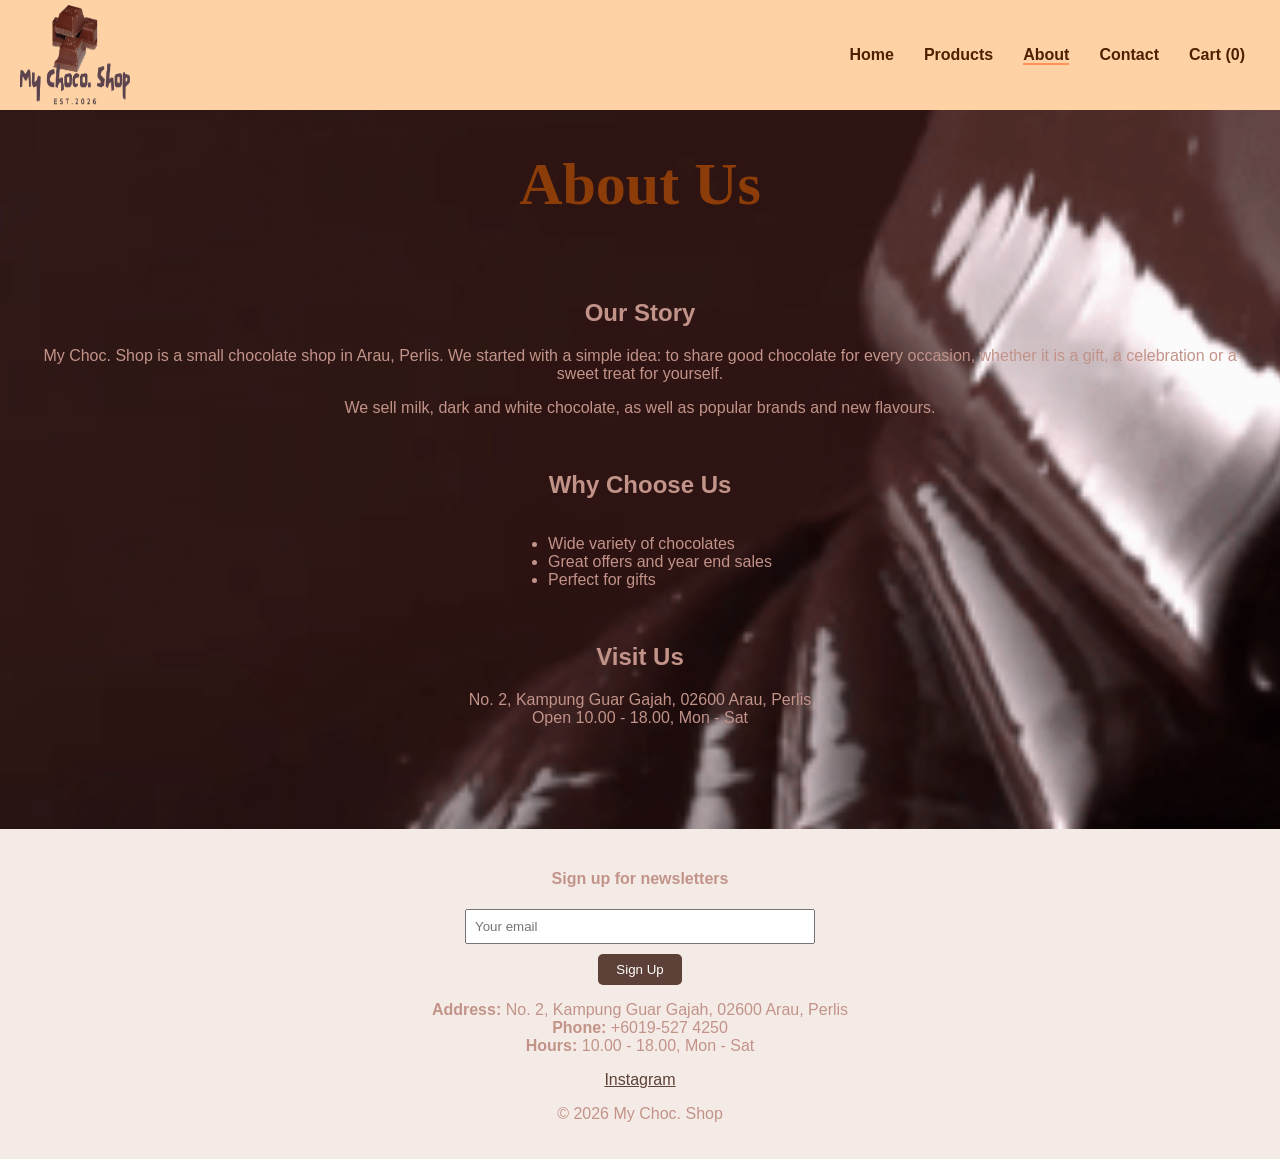
<file: about.html>
<!-- Imran Hakeem bin Rusli 2026933115 -->
<!DOCTYPE html>
<html lang="en">

<head>
    <meta charset="UTF-8">
    <title>About - My Chocolate Shop</title>
    <link rel="stylesheet" href="Style-Assignment%201%20csc574.css">
</head>

<body>

    <div id="header">
        <img src="Brown_Cake_Shop_Logo-removebg-preview.png" alt="My Choc. Shop logo" width="110" height="100">
        <ul id="navbar">
            <li><a href="index.html">Home</a></li>
            <li><a href="product.html">Products</a></li>
            <li><a class="active" href="about.html">About</a></li>
            <li><a href="contact.html">Contact</a></li>
            <li><a href="cart.html">Cart (<span id="count">0</span>)</a></li>
        </ul>
    </div>

    <h1>About Us</h1>

    <div class="section">
        <h2>Our Story</h2>
        <p>My Choc. Shop is a small chocolate shop in Arau, Perlis. We started with a simple idea: to share good chocolate for every occasion, whether it is a gift, a celebration or a sweet treat for yourself.</p>
        <p>We sell milk, dark and white chocolate, as well as popular brands and new flavours.</p>
        <br>

        <h2>Why Choose Us</h2>
        <ul style="display:inline-block; text-align:left">
            <li>Wide variety of chocolates</li>
            <li>Great offers and year end sales</li>
            <li>Perfect for gifts</li>
        </ul>
        <br>
        <br>

        <h2>Visit Us</h2>
        <p>No. 2, Kampung Guar Gajah, 02600 Arau, Perlis<br>Open 10.00 - 18.00, Mon - Sat</p>
    </div>
    <br>
    <br>

    <footer>
        <h4>Sign up for newsletters</h4>
        <form onsubmit="return subscribe()">
            <input type="email" placeholder="Your email" required>
            <button class="btn" type="submit">Sign Up</button>
        </form>
        <p><strong>Address:</strong> No. 2, Kampung Guar Gajah, 02600 Arau, Perlis<br>
            <strong>Phone:</strong> +6019-527 4250<br>
            <strong>Hours:</strong> 10.00 - 18.00, Mon - Sat</p>
        <p><a href="https://www.instagram.com/mycho_colateshop/" target="_blank">Instagram</a></p>
        <p>&copy; 2026 My Choc. Shop</p>
    </footer>

    <script src="Script-Assignment%201%20csc574.js"></script>
</body>

</html>
</file>
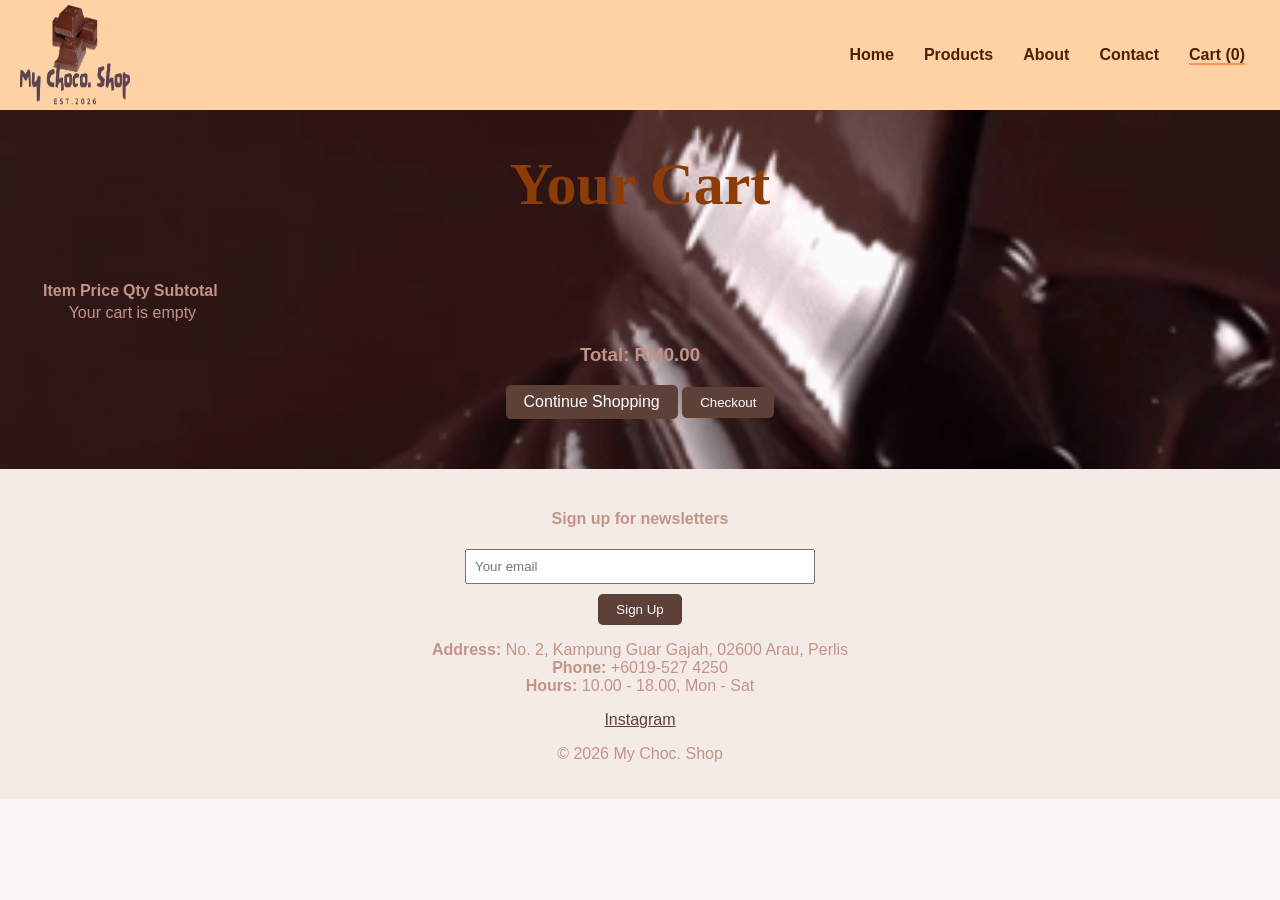
<file: cart.html>
<!-- Imran Hakeem bin Rusli 2026933115 -->
<!DOCTYPE html>
<html lang="en">

<head>
    <meta charset="UTF-8">
    <title>Cart - My Chocolate Shop</title>
    <link rel="stylesheet" href="Style-Assignment%201%20csc574.css">
</head>

<body>

    <div id="header">
        <img src="Brown_Cake_Shop_Logo-removebg-preview.png" alt="My Choc. Shop logo" width="110" height="100">
        <ul id="navbar">
            <li><a href="index.html">Home</a></li>
            <li><a href="product.html">Products</a></li>
            <li><a href="about.html">About</a></li>
            <li><a href="contact.html">Contact</a></li>
            <li><a class="active" href="cart.html">Cart (<span id="count">0</span>)</a></li>
        </ul>
    </div>

    <h1>Your Cart</h1>

    <div class="section">
        <table>
            <tr>
                <th>Item</th>
                <th>Price</th>
                <th>Qty</th>
                <th>Subtotal</th>
                <th></th>
            </tr>
            <tbody id="cartList"></tbody>
        </table>
        <h3>Total: <span id="total">RM0.00</span></h3>
        <a class="btn" href="product.html">Continue Shopping</a>
        <button class="btn" onclick="checkout()">Checkout</button>
    </div>

    <footer>
        <h4>Sign up for newsletters</h4>
        <form onsubmit="return subscribe()">
            <input type="email" placeholder="Your email" required>
            <button class="btn" type="submit">Sign Up</button>
        </form>
        <p><strong>Address:</strong> No. 2, Kampung Guar Gajah, 02600 Arau, Perlis<br>
            <strong>Phone:</strong> +6019-527 4250<br>
            <strong>Hours:</strong> 10.00 - 18.00, Mon - Sat</p>
        <p><a href="https://www.instagram.com/mycho_colateshop/" target="_blank">Instagram</a></p>
        <p>&copy; 2026 My Choc. Shop</p>
    </footer>

    <script src="Script-Assignment%201%20csc574.js"></script>
</body>

</html>
</file>
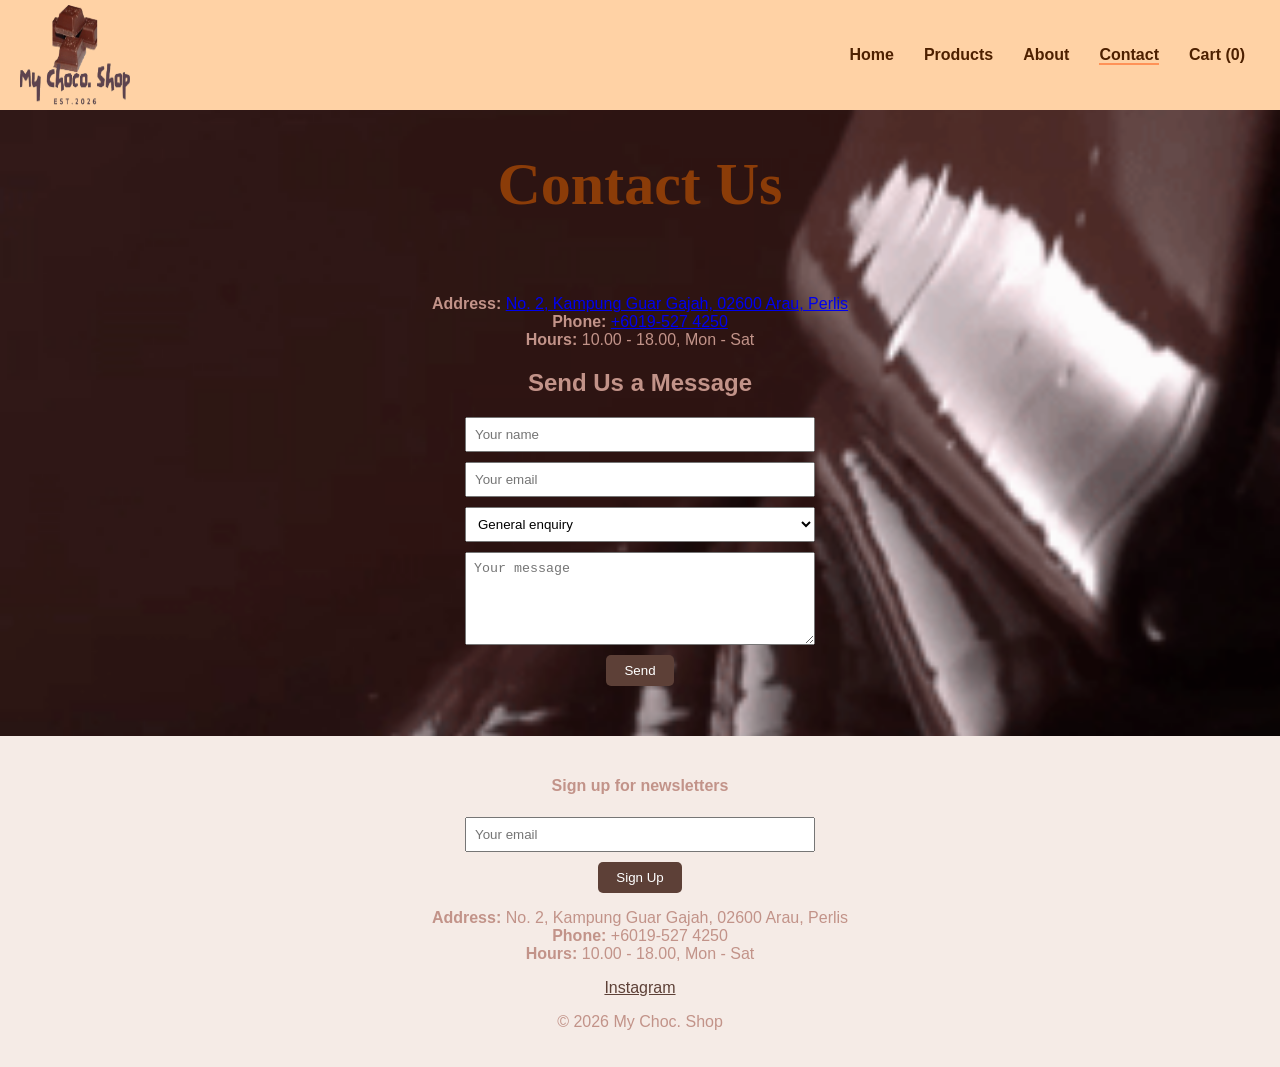
<file: contact.html>
<!-- Imran Hakeem bin Rusli 2026933115 -->
<!DOCTYPE html>
<html lang="en">

<head>
    <meta charset="UTF-8">
    <title>Contact - My Chocolate Shop</title>
    <link rel="stylesheet" href="Style-Assignment%201%20csc574.css">
</head>

<body>

    <div id="header">
        <img src="Brown_Cake_Shop_Logo-removebg-preview.png" alt="My Choc. Shop logo" width="110" height="100">
        <ul id="navbar">
            <li><a href="index.html">Home</a></li>
            <li><a href="product.html">Products</a></li>
            <li><a href="about.html">About</a></li>
            <li><a class="active" href="contact.html">Contact</a></li>
            <li><a href="cart.html">Cart (<span id="count">0</span>)</a></li>
        </ul>
    </div>

    <h1>Contact Us</h1>

    <div class="section">
        <p><strong>Address:</strong> <a href="https://maps.app.goo.gl/zFjHZhhKtSvfuitW6?g_st=ic" target="_blank">No. 2, Kampung Guar Gajah, 02600 Arau, Perlis</a><br>
            <strong>Phone:</strong> <a href="tel:+60195274250">+6019-527 4250</a><br>
            <strong>Hours:</strong> 10.00 - 18.00, Mon - Sat</p>

        <h2>Send Us a Message</h2>
        <form onsubmit="return sendMessage()">
            <input type="text" placeholder="Your name" required>
            <input type="email" placeholder="Your email" required>
            <select>
                <option>General enquiry</option>
                <option>Order or delivery</option>
                <option>Feedback</option>
            </select>
            <textarea rows="5" placeholder="Your message" required></textarea>
            <button class="btn" type="submit">Send</button>
        </form>
    </div>

    <footer>
        <h4>Sign up for newsletters</h4>
        <form onsubmit="return subscribe()">
            <input type="email" placeholder="Your email" required>
            <button class="btn" type="submit">Sign Up</button>
        </form>
        <p><strong>Address:</strong> No. 2, Kampung Guar Gajah, 02600 Arau, Perlis<br>
            <strong>Phone:</strong> +6019-527 4250<br>
            <strong>Hours:</strong> 10.00 - 18.00, Mon - Sat</p>
        <p><a href="https://www.instagram.com/mycho_colateshop/" target="_blank">Instagram</a></p>
        <p>&copy; 2026 My Choc. Shop</p>
    </footer>

    <script src="Script-Assignment%201%20csc574.js"></script>
</body>

</html>
</file>
